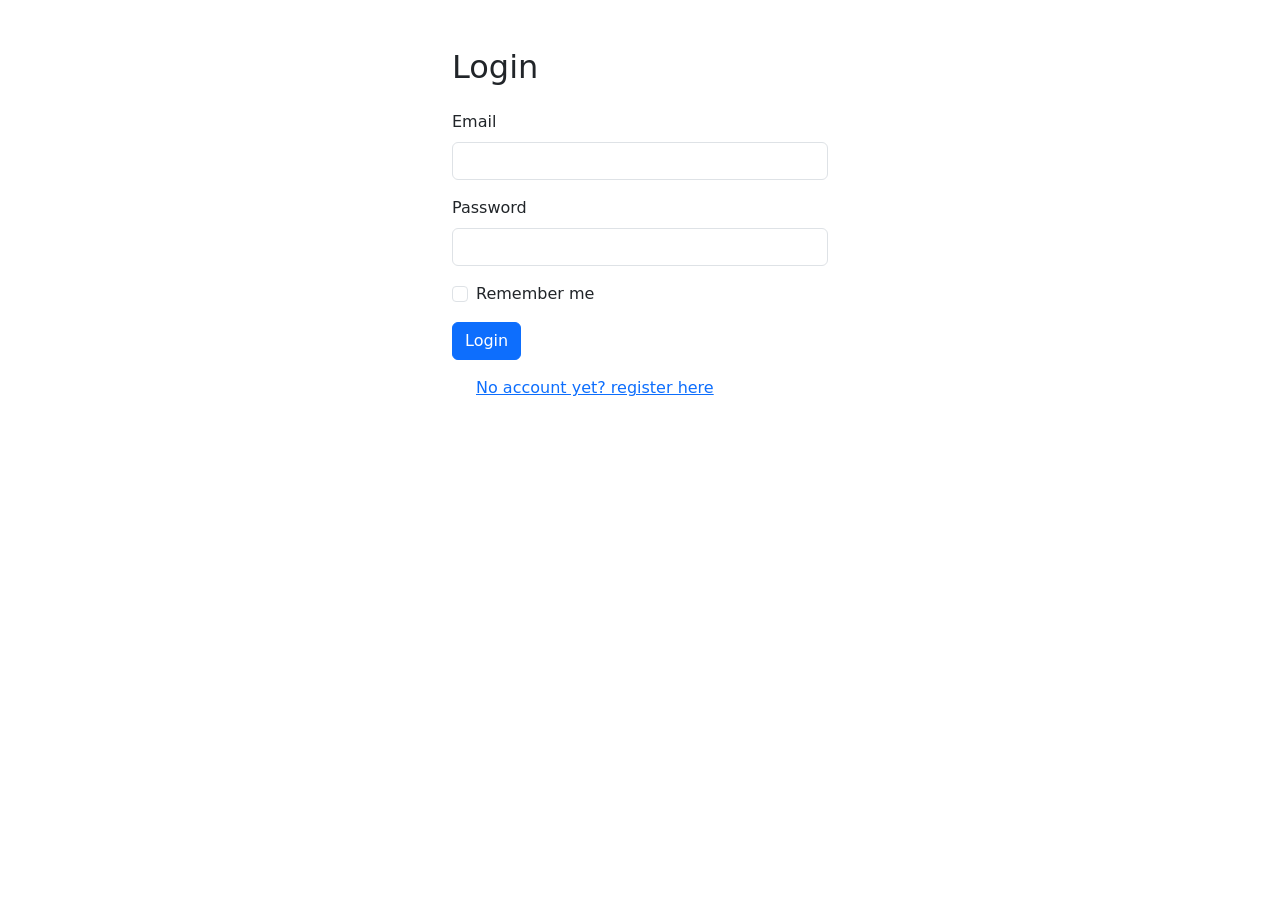
<file: Frontend/login.html>
<!DOCTYPE html>
<html lang="en">
<head>
    <meta charset="UTF-8">
    <meta name="viewport" content="width=device-width, initial-scale=1.0">
    <title>Login</title>
    <link href="https://cdn.jsdelivr.net/npm/bootstrap@5.3.0/dist/css/bootstrap.min.css" rel="stylesheet">
    <link href="css/login.css" rel="stylesheet">
    <style>
        .loading-overlay {
            display: none;
            position: fixed;
            top: 0;
            left: 0;
            width: 100%;
            height: 100%;
            background: rgba(255, 255, 255, 0.8);
            justify-content: center;
            align-items: center;
            z-index: 1000;
        }
    </style>
</head>
<body>
<div class="container mt-5" style="max-width: 400px;">
    <h2 class="mb-4">Login</h2>
    <form id="loginForm">
        <div class="mb-3">
            <label for="email" class="form-label">Email</label>
            <input type="email" class="form-control" id="email" required>
        </div>
        <div class="mb-3">
            <label for="password" class="form-label">Password</label>
            <input type="password" class="form-control" id="password" required>
        </div>
        <div class="mb-3 form-check">
            <input type="checkbox" class="form-check-input" id="rememberMe">
            <label class="form-check-label" for="rememberMe">Remember me</label>
        </div>
        <button type="submit" class="btn btn-primary">Login</button>
    </form>
    <div id="loginMessage" class="mt-3"></div>
    <div class="mb-3 form-check">
        <a href="register.html">No account yet? register here</a>
    </div>
</div>

<div id="loadingOverlay" class="loading-overlay">
    <div class="spinner-border text-primary" role="status">
        <span class="visually-hidden">Loading...</span>
    </div>
</div>

<script type="module" src="js/login.js"></script>
<script src="https://cdn.jsdelivr.net/npm/bootstrap@5.3.0/dist/js/bootstrap.bundle.min.js"></script>
</body>
</html>
</file>
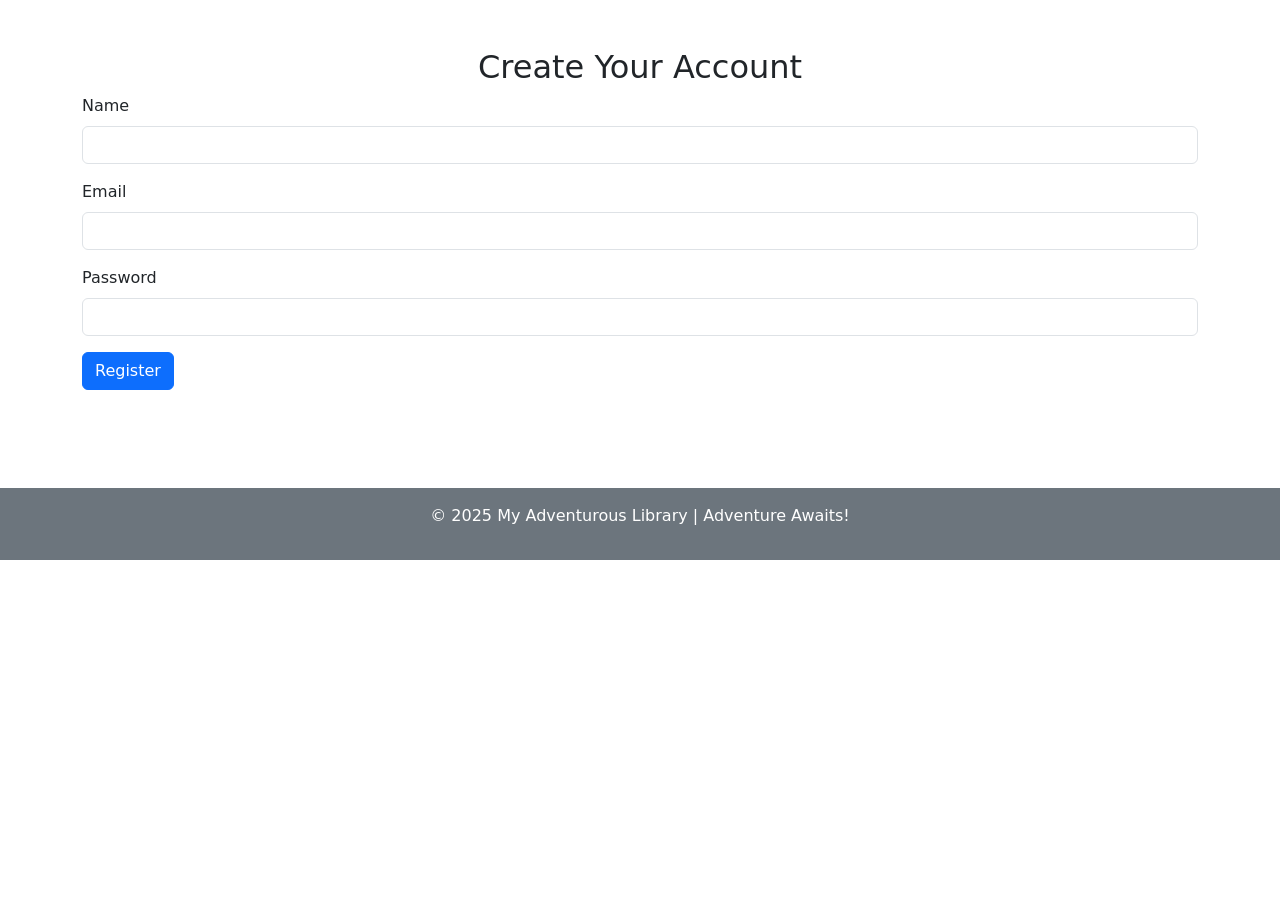
<file: Frontend/register.html>
<!DOCTYPE html>
<html lang="en">
<head>
  <meta charset="UTF-8">
  <meta name="viewport" content="width=device-width, initial-scale=1.0">
  <title>Register - Adventurous Personal Library</title>
  <link href="css/bootstrap.min.css" rel="stylesheet">
  <link rel="stylesheet" href="css/login.css">
</head>
<body>
<!-- Register Form -->
<section class="container py-5">
  <h2 class="text-center">Create Your Account</h2>
  <form id="registerForm">
    <div class="mb-3">
      <label for="registerName" class="form-label">Name</label>
      <input type="text" class="form-control" id="registerName" required>
    </div>
    <div class="mb-3">
      <label for="registerEmail" class="form-label">Email</label>
      <input type="email" class="form-control" id="registerEmail" required>
    </div>
    <div class="mb-3">
      <label for="registerPassword" class="form-label">Password</label>
      <input type="password" class="form-control" id="registerPassword" required>
    </div>
    <button type="submit" class="btn btn-primary">Register</button>
  </form>
  <div id="registerMessage" class="alert" role="alert"></div>
</section>
<div id="loadingOverlay" class="loading-overlay">
  <div class="spinner"></div>
</div>
<!-- Footer -->
<footer class="text-center py-3 bg-secondary text-white">
  <p>© 2025 My Adventurous Library | Adventure Awaits!</p>
</footer>

<script src="https://cdn.jsdelivr.net/npm/bootstrap@5.3.0-alpha1/dist/js/bootstrap.bundle.min.js"></script>
<script type="module" src="js/register.js"></script> <!-- Link to the JavaScript file for register functionality -->
</body>
</html>
</file>
<file: Frontend/css/login.css>
/* Hero section for login page */
.hero {
    background: linear-gradient(rgba(0, 0, 0, 0.6), rgba(0, 0, 0, 0.6)),
    url('https://via.placeholder.com/1920x600') center/cover no-repeat;
    padding: 100px 0;
}

/* Login card */
.card.book-card {
    background-color: #e8dec5; /* Light earthy tone */
    border-radius: 10px;
    box-shadow: 0 4px 8px rgba(0, 0, 0, 0.2);
}

.card h2 {
    color: #4a3c2f; /* Deep earthy tone */
}

/* Buttons */
.btn-dark {
    background-color: #4a3c2f;
    border: none;
}

.btn-dark:hover {
    background-color: #6e5b44;
}
/* Loading Overlay Styles */
.loading-overlay {
    display: none;
    position: fixed;
    top: 0;
    left: 0;
    width: 100%;
    height: 100%;
    background: rgba(255, 255, 255, 0.8);
    justify-content: center;
    align-items: center;
    z-index: 1000;
}

.spinner {
    border: 4px solid #f3f3f3;
    border-top: 4px solid #3498db;
    border-radius: 50%;
    width: 40px;
    height: 40px;
    animation: spin 1s linear infinite;
}

@keyframes spin {
    0% { transform: rotate(0deg); }
    100% { transform: rotate(360deg); }
}
</file>
